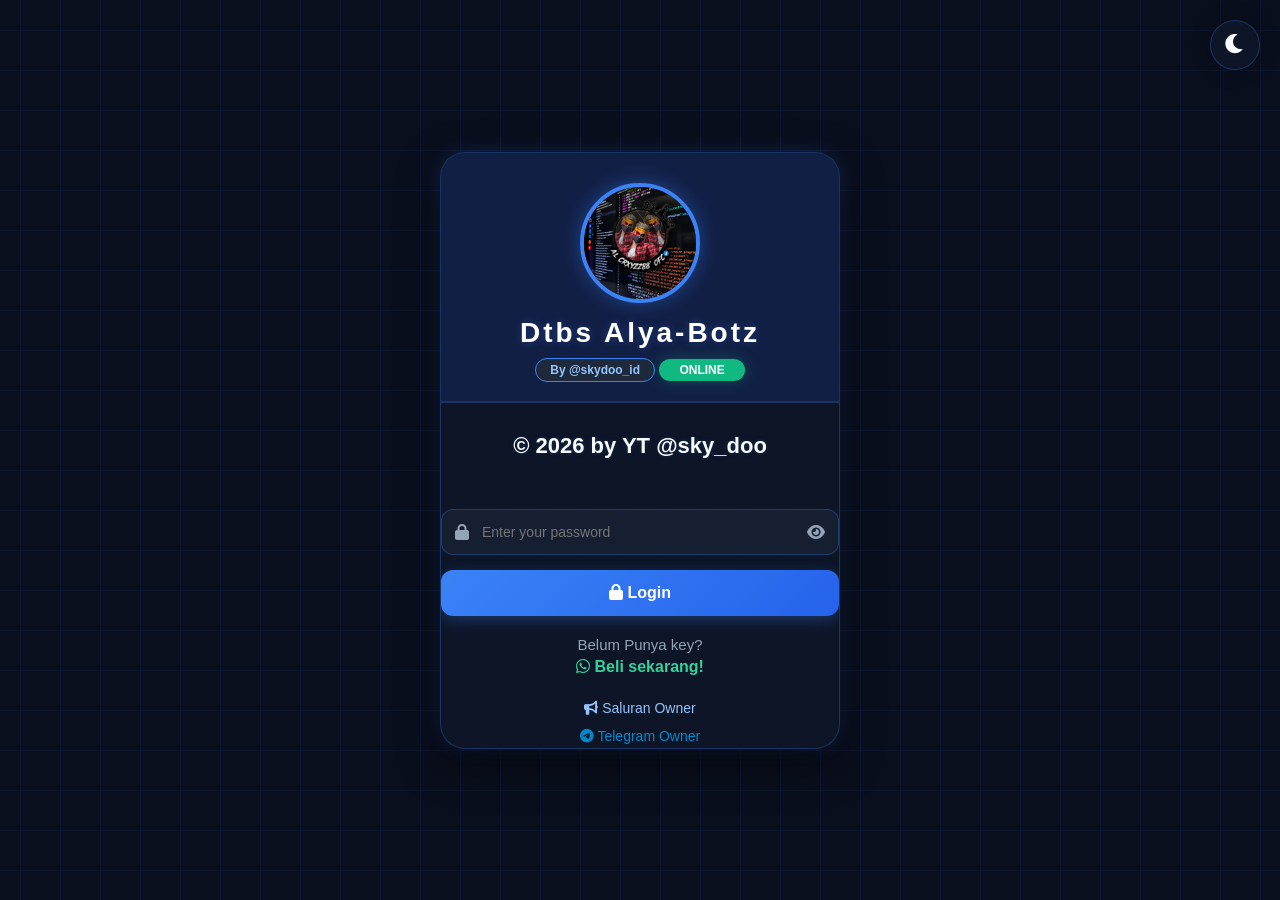
<file: index.html>
<!DOCTYPE html>
<html lang="id">
<head>
    <meta charset="UTF-8">
    <meta name="viewport" content="width=device-width, initial-scale=1.0">

    <title>Login - Database Alya-Botz © 2026 by YT @sky_doo</title>

    <link rel="icon" type="image/png" href="/doo/favicon.png?v=2">
    <link rel="shortcut icon" type="image/png" href="/doo/favicon.png?v=2">

    <link rel="stylesheet" href="/style.css">
    <link rel="stylesheet" href="https://cdnjs.cloudflare.com/ajax/libs/font-awesome/6.0.0/css/all.min.css">
</head>
<body>
    <!-- Tombol Switch Mode -->
    <button class="theme-toggle" onclick="toggleTheme()" id="themeBtn">
        <i class="fas fa-moon"></i>
    </button>

    <div class="container">
        <div class="card">
            <!-- Header -->
            <div class="header-image">
                <div class="robot-avatar">
                    <img src="/doo/logo.png" alt="Database Alya-Botz Logo">
                </div>

                <h2>Dtbs Alya-Botz</h2>
                <span class="badge">By @skydoo_id</span>
                <div class="online-status">ONLINE</div>
            </div>

            
<div class="form-section">
    <h3>
        <a href="https://www.youtube.com/@sky_doo"
           target="_blank"
           rel="noopener noreferrer"
           style="color: inherit; text-decoration: none; cursor: pointer;">
            © 2026 by YT @sky_doo
        </a>
    </h3>
</div>

                <div class="input-group">
                    <i class="fas fa-lock"></i>
                    <input
                        type="password"
                        id="passwordInput"
                        placeholder="Enter your password"
                    >
                    <i
                        class="fas fa-eye toggle-password"
                        onclick="togglePassword()"
                    ></i>
                </div>

                <button class="btn-primary" onclick="handleLogin()">
                    <i class="fas fa-lock"></i> Login
                </button>

                <p class="register-text">Belum Punya key?</p>

                <a
                    href="https://wa.me/6282172992548"
                    class="whatsapp-link"
                    target="_blank"
                    rel="noopener noreferrer"
                >
                    <i class="fab fa-whatsapp"></i> Beli sekarang!
                </a>

                <div class="footer-links">
                    <a
                        href="https://whatsapp.com/channel/0029Vb7KToAFsn0iBm35UR0T"
                        target="_blank"
                        rel="noopener noreferrer"
                    >
                        <i class="fas fa-bullhorn"></i> Saluran Owner
                    </a>

                    <br>

                    <a
                        href="https://t.me/skydoo_id"
                        target="_blank"
                        rel="noopener noreferrer"
                        style="color: #0088cc; margin-top: 8px; display: inline-block;"
                    >
                        <i class="fab fa-telegram-plane"></i> Telegram Owner
                    </a>
                </div>
            </div>
        </div>
    </div>

    <script src="/script.js"></script>
</body>
</html>
</file>
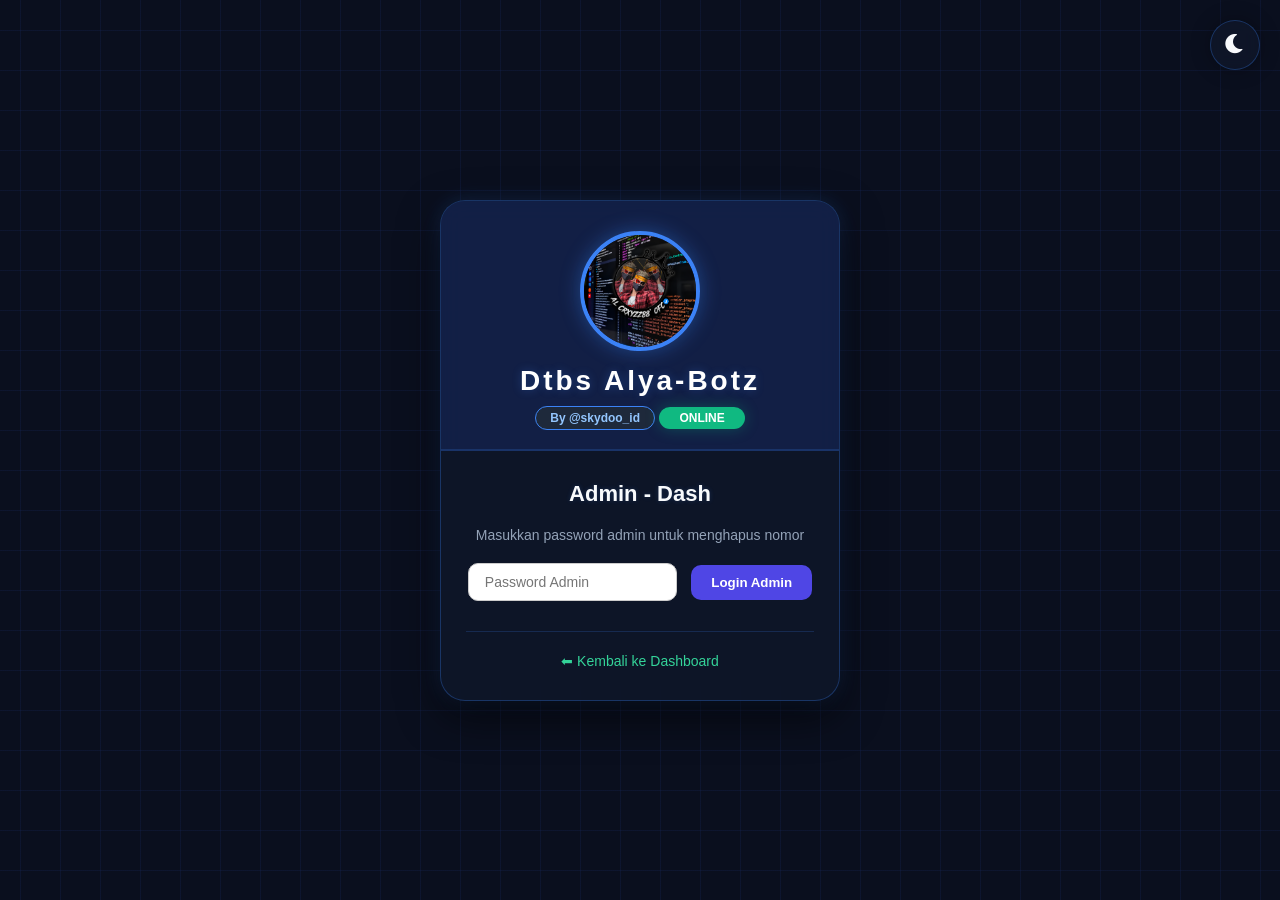
<file: admin.html>
<!DOCTYPE html>
<html lang="id">
<head>
    <meta charset="UTF-8">
    <meta name="viewport" content="width=device-width, initial-scale=1.0">
    <title>Admin - Database Alya-Botz © 2026 by YT @sky_doo</title>

    <link rel="icon" type="image/png" href="/doo/favicon.png?v=2">
    <link rel="shortcut icon" type="image/png" href="/doo/favicon.png?v=2">

    <link rel="stylesheet" href="/style.css">
    <link rel="stylesheet" href="https://cdnjs.cloudflare.com/ajax/libs/font-awesome/6.0.0/css/all.min.css">

    <style>
        .delete-btn {
            background: #ef4444;
            color: white;
            border: none;
            padding: 6px 14px;
            border-radius: 20px;
            cursor: pointer;
            font-size: 13px;
            font-weight: 600;
            transition: 0.2s;
        }

        .delete-btn:hover {
            background: #dc2626;
            transform: scale(1.05);
        }

        body.dark-mode .delete-btn {
            background: #b91c1c;
        }

        body.dark-mode .delete-btn:hover {
            background: #991b1b;
        }

        .admin-login-box {
            text-align: center;
            margin-bottom: 20px;
        }

        .admin-login-box input {
            padding: 10px 16px;
            border-radius: 10px;
            border: 1px solid #ccc;
            margin-right: 10px;
            font-size: 14px;
        }

        .admin-login-box button {
            padding: 10px 20px;
            border-radius: 10px;
            background: #4f46e5;
            color: white;
            border: none;
            font-weight: bold;
            cursor: pointer;
        }

        .admin-login-box button:hover {
            background: #4338ca;
        }
    </style>
</head>
<body>
    <button class="theme-toggle" onclick="toggleTheme()" id="themeBtn">
        <i class="fas fa-moon"></i>
    </button>

    <div class="container">
        <div class="card">
            <div class="header-image">
                <div class="robot-avatar">
                    <img src="/doo/logo.png" alt="Database Alya-Botz Logo">
                </div>
                <h2>Dtbs Alya-Botz</h2>
                <span class="badge">By @skydoo_id</span>
                <div class="online-status">ONLINE</div>
            </div>

            <div class="dashboard-section">
                <h3>Admin - Dash</h3>
                <p class="subtitle">Masukkan password admin untuk menghapus nomor</p>

                <!-- Login Admin -->
                <div class="admin-login-box" id="adminLoginBox">
                    <input type="password" id="adminPasswordInput" placeholder="Password Admin">
                    <button onclick="adminLogin()">Login Admin</button>
                </div>

                <!-- Search Bar (hanya muncul setelah login) -->
                <div class="search-group" id="searchSection" style="display: none;">
                    <i class="fas fa-search"></i>
                    <input type="text" id="searchInput" placeholder="Cari nomor..." onkeyup="searchTable()">
                </div>

                <!-- Tabel Data (hanya muncul setelah login) -->
                <div class="table-container" id="tableSection" style="display: none;">
                    <table>
                        <thead>
                            <tr>
                                <th>Number</th>
                                <th>Status</th>
                                <th>Aksi</th>
                            </tr>
                        </thead>
                        <tbody id="dataTableBody"></tbody>
                    </table>
                </div>

                <div class="footer-dashboard">
                    <a href="/dashboard.html">⬅ Kembali ke Dashboard</a>
                </div>
            </div>
        </div>
    </div>

    <script src="/admin.js"></script>
</body>
</html>
</file>
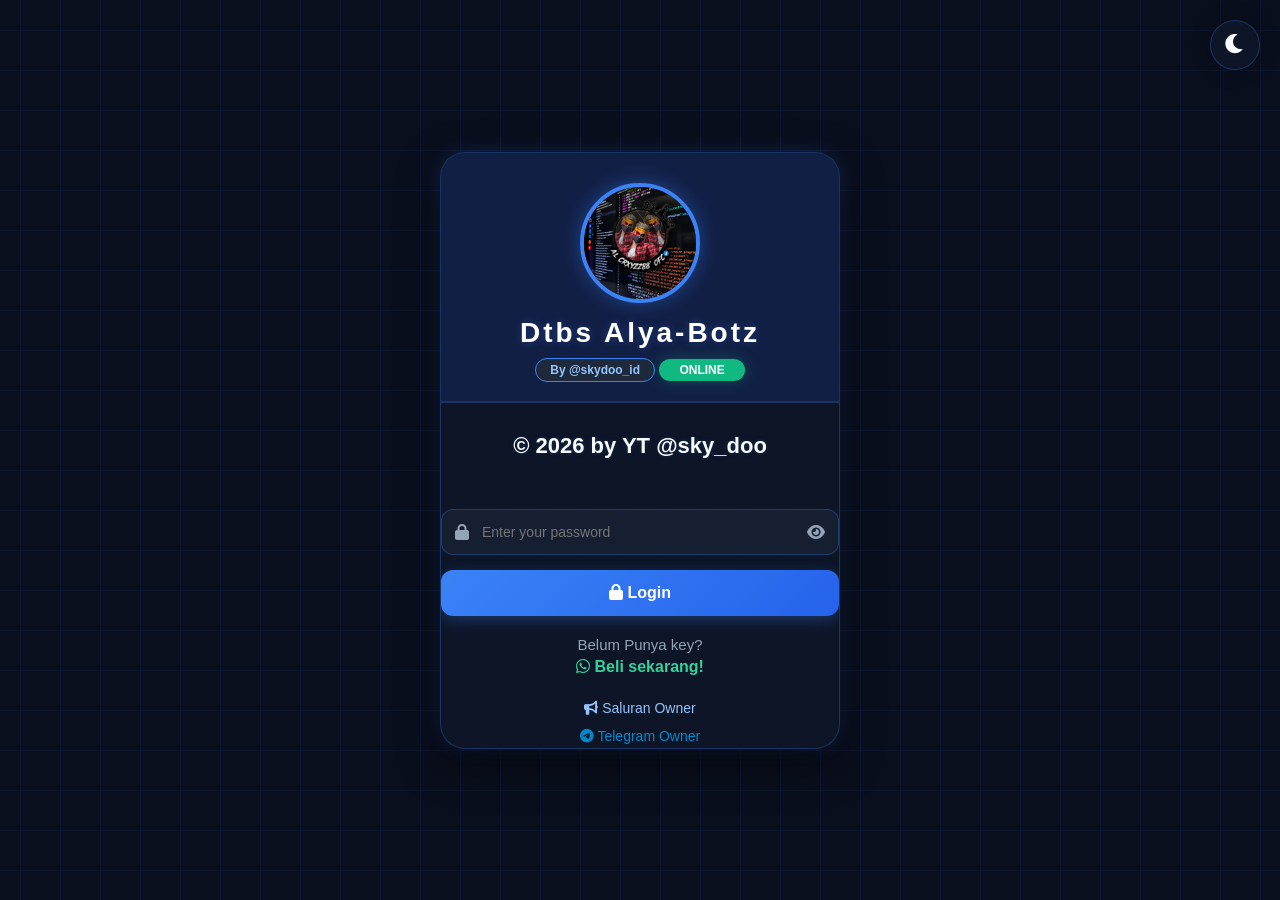
<file: dashboard.html>
<!DOCTYPE html>
<html lang="id">
<head>
    <meta charset="UTF-8">
    <meta name="viewport" content="width=device-width, initial-scale=1.0">
    <title>Dashboard | Database Alya-Botz © 2026 by YT @sky_doo<</title>
    <link rel="icon" type="image/png" href="/doo/favicon.png?v=3">
    <link rel="shortcut icon" type="image/png" href="/doo/favicon.png?v=3">
    <link rel="stylesheet" href="style.css">
    <link rel="stylesheet" href="https://cdnjs.cloudflare.com/ajax/libs/font-awesome/6.0.0/css/all.min.css">
</head>
<body>
    <button class="theme-toggle" onclick="toggleTheme()" id="themeBtn">
        <i class="fas fa-moon"></i>
    </button>
    <div class="container">
        <div class="card">
            <div class="header-image">
                <div class="robot-avatar">
                    <img src="doo/logo.png" alt="Database Alya Bot Logo">
                </div>
                <h2>Dtbs Alya Bot</h2>
                <span class="badge">By @skydoo_id</span>
                <div class="online-status">ONLINE</div>
            </div>
            <div class="dashboard-section">
                <h3>Dtbs Alya Bot</h3>
                <p class="subtitle">Add and check your registered numbers</p>
                <div class="input-group">
                    <input type="text" id="phoneInput" placeholder="Enter phone number">
                </div>
                <button class="btn-primary" onclick="addNumber()">
                    <i class="fas fa-plus"></i> Add Number
                </button>
                <div class="search-group">
                    <i class="fas fa-search"></i>
                    <input type="text" id="searchInput" placeholder="Search numbers..." onkeyup="searchTable()">
                </div>
                <div class="table-container">
                    <table>
                        <thead>
                            <tr>
                                <th>Number</th>
                                <th>Status</th>
                            </tr>
                        </thead>
                        <tbody id="dataTableBody"></tbody>
                    </table>
                </div>
                <div class="footer-dashboard">
                    <a href="https://whatsapp.com/channel/0029Vb7KToAFsn0iBm35UR0T" target="_blank">
                        <i class="fab fa-whatsapp"></i> Saluran
                    </a>
                    <a href="https://t.me/skydoo_id" target="_blank">
                        <i class="fab fa-telegram-plane"></i> Telegram
                    </a>
                    <a href="https://wa.me/6282172992548" target="_blank">
                        <i class="fas fa-headset"></i> Owner
                    </a>
                </div>
            </div>
        </div>
    </div>
    <script src="/script.js?v=4"></script>
</body>
</html>
</file>
<file: style.css>
* {
    margin: 0;
    padding: 0;
    box-sizing: border-box;
    font-family: 'Segoe UI', sans-serif;
    transition: background 0.3s, color 0.3s, border 0.3s;
}

/* --- BACKGROUND DARK + ANIMASI GARIS BIRU HITAM --- */
body {
    min-height: 100vh;
    display: flex;
    justify-content: center;
    align-items: center;
    padding: 20px;
    background: #0a0f1e;
    background-image:
        linear-gradient(rgba(30, 58, 138, 0.15) 1px, transparent 1px),
        linear-gradient(90deg, rgba(30, 58, 138, 0.15) 1px, transparent 1px);
    background-size: 40px 40px;
    background-position: center center;
    animation: gridMove 20s linear infinite;
}

@keyframes gridMove {
    0% { background-position: 0 0; }
    100% { background-position: 40px 40px; }
}

/* --- MODE LIGHT --- */
body.light-mode {
    background: #eef2f9;
    background-image:
        linear-gradient(rgba(79, 70, 229, 0.08) 1px, transparent 1px),
        linear-gradient(90deg, rgba(79, 70, 229, 0.08) 1px, transparent 1px);
    background-size: 40px 40px;
    animation: gridMove 20s linear infinite;
}

.container {
    width: 100%;
    max-width: 400px;
    position: relative;
    z-index: 2;
}

/* --- CARD --- */
.card {
    background: rgba(15, 23, 42, 0.85);
    backdrop-filter: blur(12px);
    border: 1px solid rgba(59, 130, 246, 0.3);
    border-radius: 25px;
    overflow: hidden;
    box-shadow: 0 15px 40px rgba(0, 0, 0, 0.6), 0 0 20px rgba(59, 130, 246, 0.2);
}

body.light-mode .card {
    background: rgba(255, 255, 255, 0.9);
    backdrop-filter: blur(12px);
    border: 1px solid rgba(79, 70, 229, 0.2);
    box-shadow: 0 15px 40px rgba(0, 0, 0, 0.1);
}

/* --- HEADER --- */
.header-image {
    background: rgba(30, 58, 138, 0.3);
    text-align: center;
    padding: 30px 20px 20px;
    border-bottom: 2px solid rgba(59, 130, 246, 0.2);
}

body.light-mode .header-image {
    background: #dbeafe;
    border-bottom: 2px solid #bfdbfe;
}

.robot-avatar img {
    width: 120px;
    height: 120px;
    border-radius: 50%;
    border: 4px solid #3b82f6;
    box-shadow: 0 0 20px rgba(59, 130, 246, 0.4);
    object-fit: cover;
    margin-bottom: 10px;
}

body.light-mode .robot-avatar img {
    border-color: #4f46e5;
    box-shadow: 0 0 20px rgba(79, 70, 229, 0.2);
}

.header-image h2 {
    font-size: 28px;
    font-weight: 900;
    color: #ffffff;
    letter-spacing: 3px;
    text-shadow: 0 0 10px rgba(59, 130, 246, 0.3);
}

body.light-mode .header-image h2 {
    color: #1e293b;
    text-shadow: none;
}

.badge {
    background: #1e293b;
    color: #93c5fd;
    padding: 4px 14px;
    border-radius: 20px;
    font-size: 12px;
    font-weight: 700;
    border: 1px solid #3b82f6;
}

body.light-mode .badge {
    background: #e0e7ff;
    color: #4338ca;
    border: 1px solid #6366f1;
}

.online-status {
    background: #10b981;
    color: #fff;
    display: inline-block;
    padding: 4px 20px;
    border-radius: 20px;
    font-size: 12px;
    font-weight: 700;
    margin-top: 10px;
    box-shadow: 0 0 15px rgba(16, 185, 129, 0.3);
}

/* --- SECTION --- */
.form-section, .dashboard-section {
    padding: 30px 25px;
    color: #e2e8f0;
}

body.light-mode .form-section,
body.light-mode .dashboard-section {
    color: #1e293b;
}

h3 {
    font-size: 22px;
    font-weight: 800;
    text-align: center;
    margin-bottom: 20px;
    color: #f8fafc;
    text-shadow: 0 0 5px rgba(59, 130, 246, 0.2);
}

body.light-mode h3 {
    color: #0f172a;
}

.subtitle {
    text-align: center;
    color: #94a3b8;
    margin-bottom: 20px;
    font-size: 14px;
}

body.light-mode .subtitle {
    color: #64748b;
}

/* --- INPUT --- */
.input-group, .search-group {
    position: relative;
    margin-bottom: 15px;
}

.input-group input, .search-group input {
    width: 100%;
    padding: 14px 40px 14px 40px;
    background: rgba(30, 41, 59, 0.6);
    border: 1px solid rgba(59, 130, 246, 0.3);
    border-radius: 12px;
    font-size: 14px;
    outline: none;
    color: #f1f5f9;
}

body.light-mode .input-group input,
body.light-mode .search-group input {
    background: #f8fafc;
    border: 1px solid #cbd5e1;
    color: #0f172a;
}

.input-group input:focus, .search-group input:focus {
    border-color: #3b82f6;
    box-shadow: 0 0 15px rgba(59, 130, 246, 0.15);
}

body.light-mode .input-group input:focus {
    border-color: #4f46e5;
}

.input-group i, .search-group i {
    position: absolute;
    left: 14px;
    top: 50%;
    transform: translateY(-50%);
    color: #94a3b8;
}

.toggle-password {
    left: auto !important;
    right: 14px !important;
    cursor: pointer;
}

/* --- BUTTONS --- */
.btn-primary {
    width: 100%;
    padding: 14px;
    background: linear-gradient(135deg, #3b82f6, #2563eb);
    color: #fff;
    border: none;
    border-radius: 12px;
    font-size: 16px;
    font-weight: 700;
    cursor: pointer;
    box-shadow: 0 4px 15px rgba(59, 130, 246, 0.3);
}

.btn-primary:hover {
    transform: scale(1.02);
    box-shadow: 0 6px 25px rgba(59, 130, 246, 0.5);
}

body.light-mode .btn-primary {
    background: linear-gradient(135deg, #4f46e5, #4338ca);
}

.register-text {
    text-align: center;
    color: #94a3b8;
    margin: 20px 0 5px;
    font-size: 15px;
}

body.light-mode .register-text {
    color: #475569;
}

.whatsapp-link {
    display: block;
    text-align: center;
    color: #34d399;
    font-weight: 700;
    text-decoration: none;
    margin-bottom: 20px;
    font-size: 16px;
}

body.light-mode .whatsapp-link {
    color: #10b981;
}

/* --- FOOTER LINKS --- */
.footer-links {
    text-align: center;
}

.footer-links a {
    color: #93c5fd;
    text-decoration: none;
    font-size: 14px;
    display: inline-block;
    margin: 4px 0;
}

.footer-links a:hover {
    color: #60a5fa;
    text-shadow: 0 0 10px rgba(59, 130, 246, 0.5);
}

body.light-mode .footer-links a {
    color: #4f46e5;
}

body.light-mode .footer-links a:hover {
    color: #4338ca;
}

/* --- TABLE DASHBOARD (PERSIS FOTO) --- */
.table-container {
    margin-top: 20px;
    background: #ffffff;
    border-radius: 16px;
    overflow: hidden;
    box-shadow: 0 4px 15px rgba(0, 0, 0, 0.05);
    border: 1px solid #f1f5f9;
}

table {
    width: 100%;
    border-collapse: collapse;
}

thead {
    background: #eef2ff;
}

th {
    text-align: center;
    padding: 18px 10px;
    color: #4f46e5;
    font-weight: 600;
    font-size: 15px;
}

td {
    text-align: center;
    padding: 16px 10px;
    border-bottom: 1px solid #f1f5f9;
    color: #1e293b;
    font-size: 15px;
    font-weight: 500;
}

tbody tr:last-child td {
    border-bottom: none;
}

.status-badge {
    background: #dcfce7;
    color: #16a34a;
    padding: 6px 18px;
    border-radius: 30px;
    font-size: 13px;
    font-weight: 600;
    display: inline-block;
}

/* --- DARK MODE TABLE --- */
body.dark-mode .table-container {
    background: rgba(30, 41, 59, 0.6);
    border-color: rgba(59, 130, 246, 0.15);
}

body.dark-mode thead {
    background: rgba(30, 58, 138, 0.3);
}

body.dark-mode th {
    color: #93c5fd;
}

body.dark-mode td {
    color: #e2e8f0;
    border-bottom-color: rgba(59, 130, 246, 0.1);
}

body.dark-mode .status-badge {
    background: rgba(16, 185, 129, 0.15);
    color: #34d399;
}

/* --- FOOTER DASHBOARD --- */
.footer-dashboard {
    margin-top: 30px;
    text-align: center;
    border-top: 1px solid rgba(59, 130, 246, 0.2);
    padding-top: 20px;
}

.footer-dashboard a {
    color: #34d399;
    text-decoration: none;
    margin: 0 10px;
    font-size: 14px;
}

body.dark-mode .footer-dashboard a {
    color: #93c5fd;
}

.footer-dashboard a:hover {
    text-decoration: underline;
}

/* --- THEME TOGGLE BUTTON --- */
.theme-toggle {
    position: fixed;
    top: 20px;
    right: 20px;
    z-index: 999;
    background: rgba(15, 23, 42, 0.8);
    backdrop-filter: blur(8px);
    border: 1px solid rgba(59, 130, 246, 0.3);
    color: #f8fafc;
    width: 50px;
    height: 50px;
    border-radius: 50%;
    font-size: 22px;
    cursor: pointer;
    box-shadow: 0 0 20px rgba(0, 0, 0, 0.3);
}

.theme-toggle:hover {
    transform: scale(1.1);
}

body.light-mode .theme-toggle {
    background: rgba(255, 255, 255, 0.9);
    border-color: #cbd5e1;
    color: #0f172a;
}
</file>
